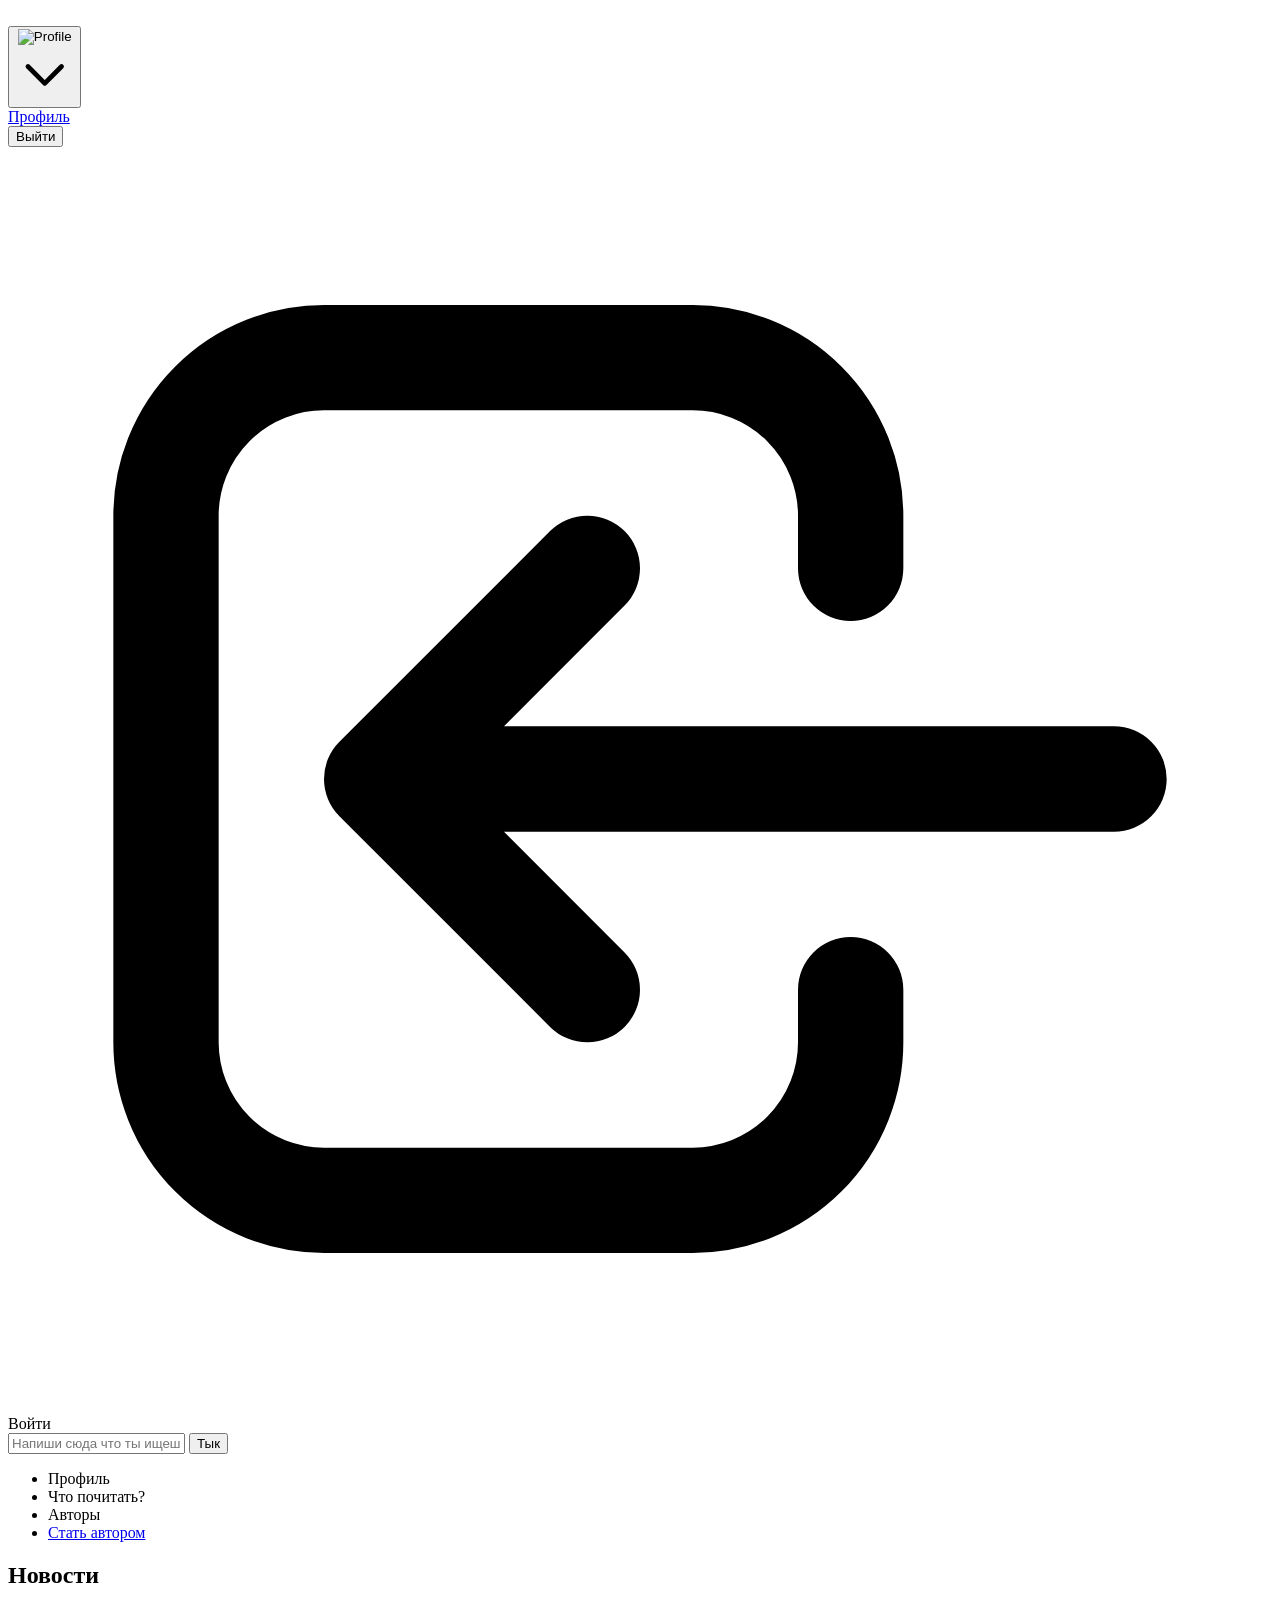
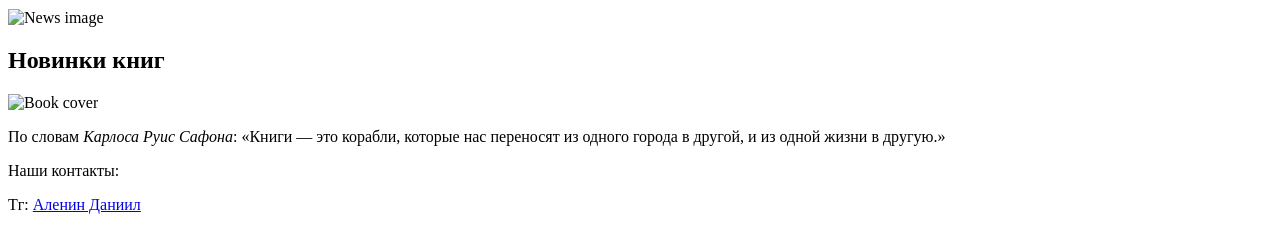
<file: src/main/resources/templates/index.html>
<!DOCTYPE html>
<html xmlns:th="http://www.thymeleaf.org" xmlns:sec="http://www.w3.org/1999/xhtml" lang="ru">
<head>
    <meta charset="UTF-8">
    <meta name="viewport" content="width=device-width, initial-scale=1.0">
    <meta name="description" content="Сервис для книголюбов и авторов">
    <link rel="stylesheet" th:href="@{https://unpkg.com/swiper/swiper-bundle.min.css}" />
    <link rel="stylesheet" th:href="@{/styles.css}">
    <script th:src="@{https://cdn.tailwindcss.com}"></script>
    <script th:src="@{https://unpkg.com/swiper/swiper-bundle.min.js}"></script>
    <script th:src="@{/js/swiper.js}"></script>
    <script th:src="@{/js/pageLoadTime.js}"></script>
    <script th:src="@{/js/navigation.js}"></script>
    <title>Главная страница</title>
</head>
<body class="bg-gray-100">

    <header class="bg-green-600 text-black p-5 text-center">
        <a th:href="@{/}">
            <img th:src="@{/images/logo.png}" width="200" class="mx-auto mb-3">
        </a>

        <div class="absolute top-5 right-5">
            <div sec:authorize="isAuthenticated()" class="group relative">
                <button class="flex items-center space-x-2 bg-white pl-3 pr-2 py-2 rounded-lg shadow-md relative z-50">
                    <img th:src="${profile.get('picture')}"
                         alt="Profile"
                         class="w-8 h-8 rounded-full">
                    <span class="text-black text-sm" th:text="${profile.get('name')}"></span>
                    <svg class="w-4 h-4" fill="none" stroke="currentColor" viewBox="0 0 24 24">
                        <path stroke-linecap="round" stroke-linejoin="round" stroke-width="2" d="M19 9l-7 7-7-7"/>
                    </svg>
                </button>

                <div class="absolute right-0 mt-2 w-48 bg-white rounded-lg shadow-lg py-2 opacity-0 pointer-events-none
                       group-hover:opacity-100 group-hover:pointer-events-auto transition-opacity duration-200 z-50
                       before:content-[''] before:absolute before:-top-2 before:left-0 before:w-full before:h-2">
                    <a href="/profile" class="block px-4 py-2 text-sm text-gray-700 hover:bg-gray-100 text-left">
                        <i class="fas fa-user mr-2"></i>Профиль
                    </a>

                    <form th:action="@{/logout}" method="post">
                        <button type="submit"
                                class="w-full text-left px-4 py-2 text-sm text-red-600 hover:bg-red-50 hover:text-red-800 transition-colors">
                            <i class="fas fa-power-off mr-2 text-red-600"></i>Выйти
                        </button>
                    </form>
                </div>
            </div>

            <div sec:authorize="!isAuthenticated()">
                <a th:href="@{/oauth2/authorization/okta}"
                   class="bg-green-500 hover:bg-green-600 text-white px-4 py-2 rounded-lg shadow-md text-sm
               flex items-center transition-colors">
                    <svg class="w-4 h-4 mr-2" fill="none" stroke="currentColor" viewBox="0 0 24 24">
                        <path stroke-linecap="round" stroke-linejoin="round" stroke-width="2"
                              d="M11 16l-4-4m0 0l4-4m-4 4h14m-5 4v1a3 3 0 01-3 3H6a3 3 0 01-3-3V7a3 3 0 013-3h7a3 3 0 013 3v1"/>
                    </svg>
                    Войти
                </a>
            </div>
        </div>


        <form class="mb-4">
            <input type="text" placeholder="Напиши сюда что ты ищешь!" class="border rounded-lg px-4 py-2 w-full sm:w-80 shadow-md">
            <button type="submit" class="bg-white rounded-lg px-4 py-2 ml-3 shadow-md transition duration-300 hover:bg-gray-200">Тык</button>
        </form>

        <nav>
            <ul id="menu" class="flex flex-wrap space-x-2 justify-center">
                <li><a th:href="@{/profile}" class="menu-item bg-white rounded-full px-3 py-2 hover:bg-gray-200 text-black">Профиль</a></li>
                <li><a th:href="@{/whatToRead}" class="menu-item bg-white rounded-full px-3 py-2 hover:bg-gray-200 text-black">Что почитать?</a></li>
                <li><a th:href="@{/authors}" class="menu-item bg-white rounded-full px-3 py-2 hover:bg-gray-200 text-black">Авторы</a></li>
                <li><a href="https://docs.google.com/forms/d/e/1FAIpQLSdjFBl4JoRrP2MZbj9xX0wz0JH4YJ3CayQxJilq1GJf3hLvAQ/viewform?usp=dialog" class="menu-item bg-white rounded-full px-3 py-2 hover:bg-gray-200 text-black">Стать автором</a></li>
            </ul>
        </nav>

    </header>

    <main class="flex flex-col items-center m-5 bg-white p-5 rounded-lg shadow-md">
        <div class="content w-full">

            <!-- Секция общих новостей -->
            <section class="mb-5">
                <h2 class="text-2xl font-semibold mb-3 text-left">Новости</h2>
                <div class="swiper-container-news overflow-hidden relative">
                    <div class="swiper-wrapper">
                        <!-- Динамические слайды -->
                        <div th:each="news : ${generalNews}"
                             class="swiper-slide">
                            <div class="flex-shrink-0 w-full md:w-2/5 lg:w-1/4 flex flex-col items-center p-4 border border-gray-200 bg-white bg-opacity-70 rounded-lg shadow-md min-h-[350px]">
                                <img th:src="@{/api/photos(key=${news.photoUrl})}"
                                     alt="News image"
                                     class="rounded mb-2 max-w-full swiper-image">
                                <div class="text-center">
                                    <p class="font-semibold text-lg" th:text="${news.headline}"></p>
                                    <p class="text-md" th:text="${news.description}"></p>
                                </div>
                            </div>
                        </div>
                    </div>
                    <div class="swiper-pagination-news mb-4"></div>
                </div>
            </section>

            <!-- Секция книжных новинок -->
            <section>
                <h2 class="text-2xl font-semibold mb-3">Новинки книг</h2>
                <div class="swiper-container-books">
                    <div class="swiper-wrapper">
                        <!-- Динамические слайды -->
                        <div th:each="bookNews : ${bookNews}"
                             class="swiper-slide bg-white p-4 rounded-lg shadow-md flex flex-col items-center relative min-h-[400px]">
                            <img th:src="@{/api/photos(key=${bookNews.photoUrl})}"
                                 alt="Book cover"
                                 class="rounded mb-2 w-48">
                            <div class="text-center">
                                <p class="font-semibold text-lg" th:text="${bookNews.headline}"></p>
                                <p class="text-md" th:text="${bookNews.description}"></p>
                            </div>
                        </div>
                    </div>
                    <div class="swiper-pagination-books mb-4"></div>
                </div>
            </section>
        </div>
    </main>

<aside class="bg-blue-100 p-4 rounded-lg shadow-md w-full text-center mt-5">
    <p>По словам <cite>Карлоса Руис Сафона</cite>: <q>Книги — это корабли, которые нас переносят из одного города в другой, и из одной жизни в другую.</q></p>
</aside>

<footer class="bg-green-600 text-black text-center p-5">
    <p>Наши контакты:</p>
    <p>Тг: <a href="https://t.me/Deniill" class="underline text-black">Аленин Даниил</a></p>
    <p id="loadTime"></p>
</footer>

</body>
</html>
</file>
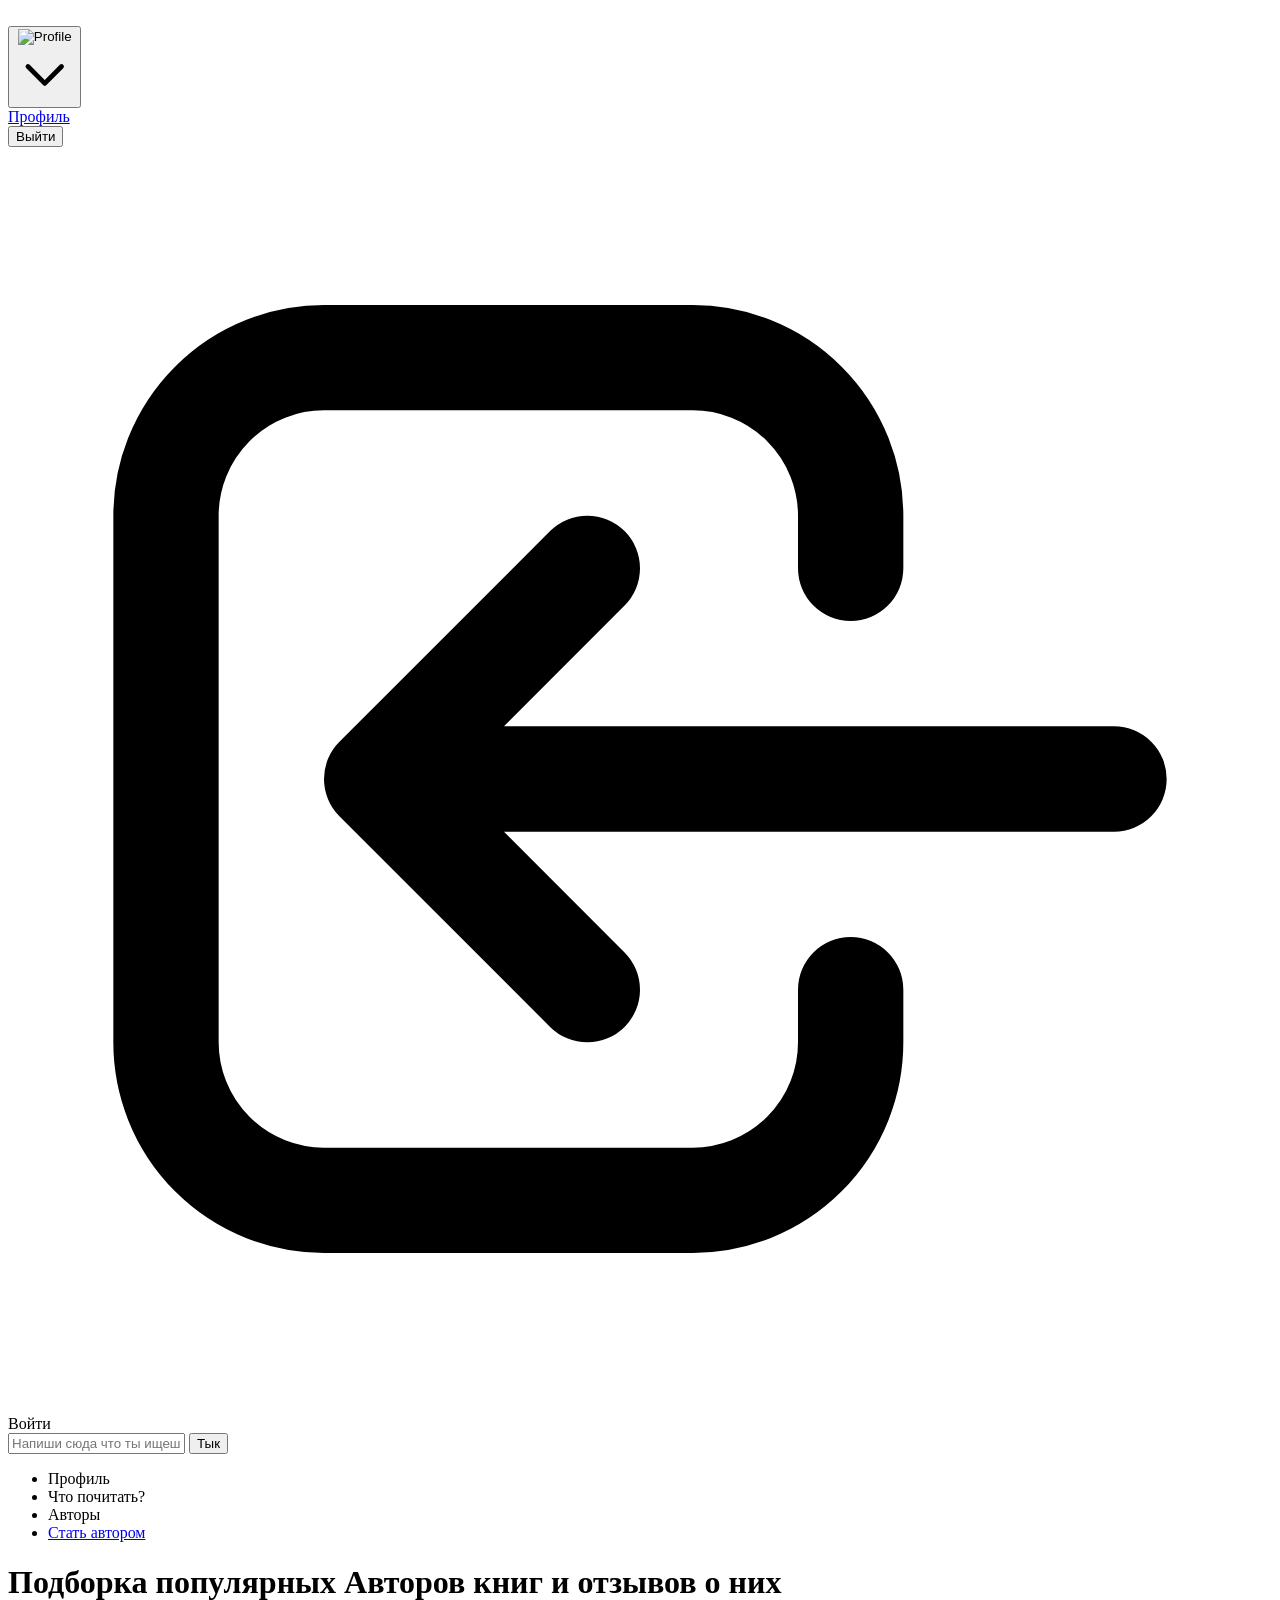
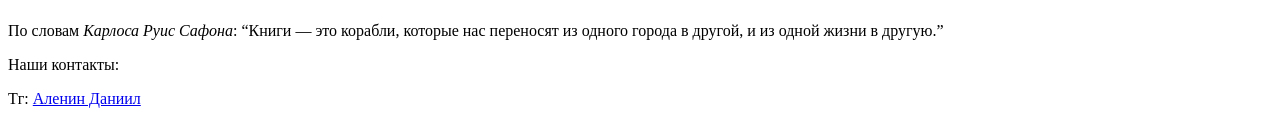
<file: src/main/resources/templates/authors.html>
<!DOCTYPE html>
<html xmlns:th="http://www.thymeleaf.org" xmlns:sec="http://www.w3.org/1999/xhtml" lang="en">
<head>
    <meta charset="UTF-8">
    <meta name="viewport" content="width=device-width, initial-scale=1.0">
    <title>Авторы и комментарии</title>
    <script th:src="@{https://cdn.tailwindcss.com}"></script>
    <script defer th:src="@{/js/authors.js}"></script>
    <script defer th:src="@{/js/pageLoadTime.js}"></script>
    <script defer th:src="@{/js/navigation.js}"></script>
</head>
<body class="bg-gray-100">

    <header class="bg-green-600 text-black p-5 text-center">
        <a th:href="@{/}">
            <img th:src="@{/images/logo.png}" width="200" class="mx-auto mb-3">
        </a>

        <div class="absolute top-5 right-5">
            <div sec:authorize="isAuthenticated()" class="group relative">
                <button class="flex items-center space-x-2 bg-white pl-3 pr-2 py-2 rounded-lg shadow-md relative z-50">
                    <img th:src="${profile.get('picture')}"
                         alt="Profile"
                         class="w-8 h-8 rounded-full">
                    <span class="text-black text-sm" th:text="${profile.get('name')}"></span>
                    <svg class="w-4 h-4" fill="none" stroke="currentColor" viewBox="0 0 24 24">
                        <path stroke-linecap="round" stroke-linejoin="round" stroke-width="2" d="M19 9l-7 7-7-7"/>
                    </svg>
                </button>

                <div class="absolute right-0 mt-2 w-48 bg-white rounded-lg shadow-lg py-2 opacity-0 pointer-events-none
                       group-hover:opacity-100 group-hover:pointer-events-auto transition-opacity duration-200 z-50
                       before:content-[''] before:absolute before:-top-2 before:left-0 before:w-full before:h-2">
                    <a href="/profile" class="block px-4 py-2 text-sm text-gray-700 hover:bg-gray-100 text-left">
                        <i class="fas fa-user mr-2"></i>Профиль
                    </a>

                    <form th:action="@{/logout}" method="post">
                        <button type="submit"
                                class="w-full text-left px-4 py-2 text-sm text-red-600 hover:bg-red-50 hover:text-red-800 transition-colors">
                            <i class="fas fa-power-off mr-2 text-red-600"></i>Выйти
                        </button>
                    </form>
                </div>
            </div>

            <div sec:authorize="!isAuthenticated()">
                <a th:href="@{/oauth2/authorization/okta}"
                   class="bg-green-500 hover:bg-green-600 text-white px-4 py-2 rounded-lg shadow-md text-sm
               flex items-center transition-colors">
                    <svg class="w-4 h-4 mr-2" fill="none" stroke="currentColor" viewBox="0 0 24 24">
                        <path stroke-linecap="round" stroke-linejoin="round" stroke-width="2"
                              d="M11 16l-4-4m0 0l4-4m-4 4h14m-5 4v1a3 3 0 01-3 3H6a3 3 0 01-3-3V7a3 3 0 013-3h7a3 3 0 013 3v1"/>
                    </svg>
                    Войти
                </a>
            </div>
        </div>


        <form class="mb-4">
            <input type="text" placeholder="Напиши сюда что ты ищешь!" class="border rounded-lg px-4 py-2 w-full sm:w-80 shadow-md">
            <button type="submit" class="bg-white rounded-lg px-4 py-2 ml-3 shadow-md transition duration-300 hover:bg-gray-200">Тык</button>
        </form>

        <nav>
            <ul id="menu" class="flex flex-wrap space-x-2 justify-center">
                <li><a th:href="@{/profile}" class="menu-item bg-white rounded-full px-3 py-2 hover:bg-gray-200 text-black">Профиль</a></li>
                <li><a th:href="@{/whatToRead}" class="menu-item bg-white rounded-full px-3 py-2 hover:bg-gray-200 text-black">Что почитать?</a></li>
                <li><a th:href="@{/authors}" class="menu-item bg-white rounded-full px-3 py-2 hover:bg-gray-200 text-black">Авторы</a></li>
                <li><a href="https://docs.google.com/forms/d/e/1FAIpQLSdjFBl4JoRrP2MZbj9xX0wz0JH4YJ3CayQxJilq1GJf3hLvAQ/viewform?usp=dialog" class="menu-item bg-white rounded-full px-3 py-2 hover:bg-gray-200 text-black">Стать автором</a></li>
            </ul>
        </nav>

    </header>

    <main class="max-w-screen-lg mx-auto p-5 mt-8">
        <h1 class="text-2xl font-bold text-center mb-4">Подборка популярных Авторов книг и отзывов о них</h1>

        <div class="author-list grid grid-cols-1 md:grid-cols-2 xl:grid-cols-3 gap-4"></div>

        <div class="preloader mx-auto my-12 w-24 h-4 bg-gray-200 rounded-full overflow-hidden">
            <div class="progress-bar bg-blue-500 h-full animate-pulse"></div>
        </div>
    </main>

    <aside class="bg-blue-100 p-4 rounded-lg shadow-md w-full text-center mt-5">
        <p>По словам <cite>Карлоса Руис Сафона</cite>: <q>Книги — это корабли, которые нас переносят из одного города в другой, и из одной жизни в другую.</q></p>
    </aside>

    <footer class="bg-green-600 text-black text-center p-5">
        <p>Наши контакты:</p>
        <p>Тг: <a href="https://t.me/Deniill" class="underline text-black">Аленин Даниил</a></p>
        <p id="loadTime"></p>
    </footer>

</body>
</html>
</file>
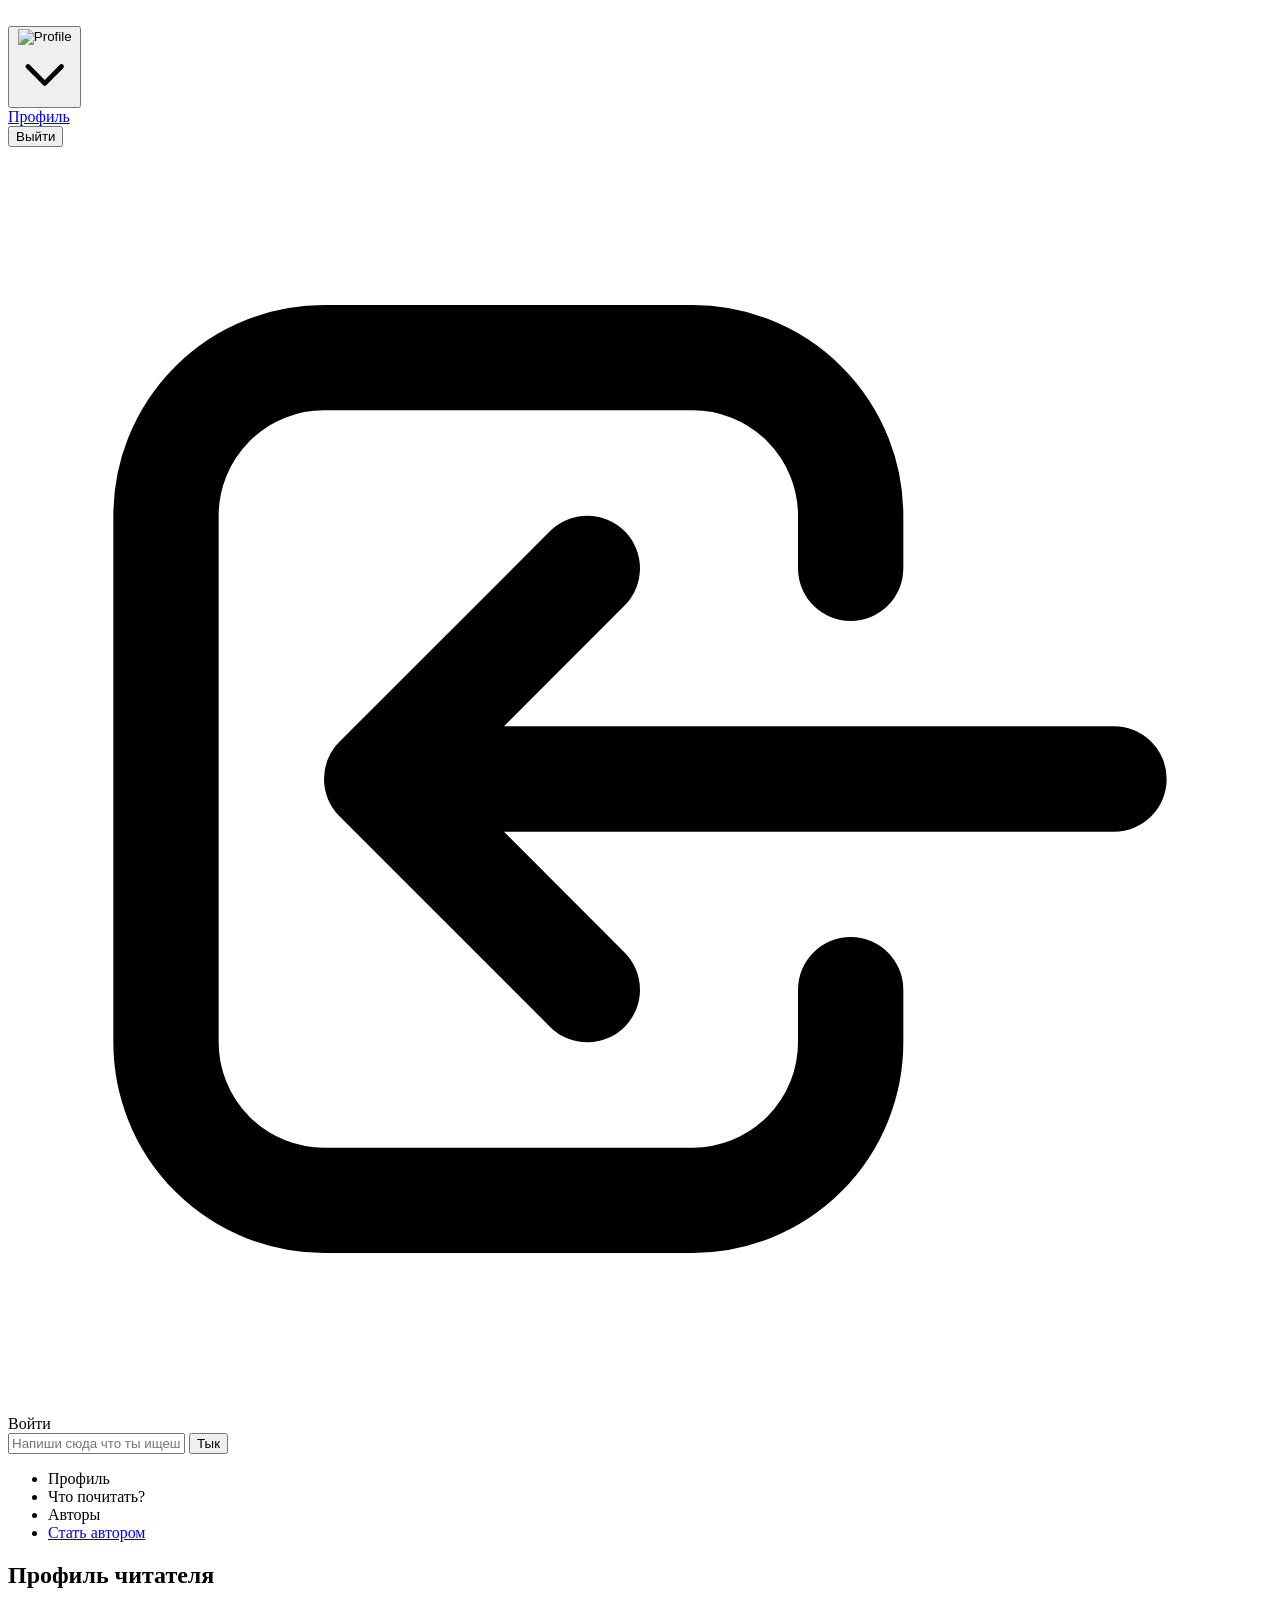
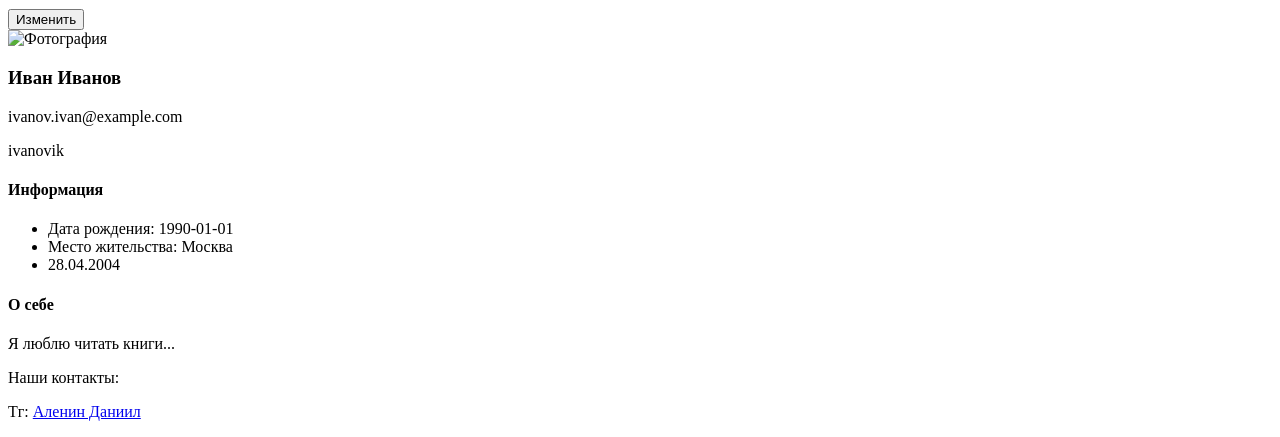
<file: src/main/resources/templates/profile.html>
<!DOCTYPE html>
<html xmlns:th="http://www.thymeleaf.org" xmlns:sec="http://www.w3.org/1999/xhtml" lang="ru">
<head>
    <meta charset="UTF-8">
    <meta name="viewport" content="width=device-width, initial-scale=1.0">
    <title>Профиль читателя</title>
    <link rel="stylesheet" th:href="@{/styles.css}">
    <script th:src="@{https://cdn.tailwindcss.com}"></script>
    <script th:src="@{/js/pageLoadTime.js}"></script>
    <script th:src="@{/js/navigation.js}"></script>
</head>
<body class="bg-gray-100">

    <header class="bg-green-600 text-black p-5 text-center">
        <a th:href="@{/}">
            <img th:src="@{/images/logo.png}" width="200" class="mx-auto mb-3">
        </a>

        <div class="absolute top-5 right-5">
            <div sec:authorize="isAuthenticated()" class="group relative">
                <button class="flex items-center space-x-2 bg-white pl-3 pr-2 py-2 rounded-lg shadow-md relative z-50">
                    <img th:src="${profile.get('picture')}"
                         alt="Profile"
                         class="w-8 h-8 rounded-full">
                    <span class="text-black text-sm" th:text="${profile.get('name')}"></span>
                    <svg class="w-4 h-4" fill="none" stroke="currentColor" viewBox="0 0 24 24">
                        <path stroke-linecap="round" stroke-linejoin="round" stroke-width="2" d="M19 9l-7 7-7-7"/>
                    </svg>
                </button>

                <div class="absolute right-0 mt-2 w-48 bg-white rounded-lg shadow-lg py-2 opacity-0 pointer-events-none
                   group-hover:opacity-100 group-hover:pointer-events-auto transition-opacity duration-200 z-50
                   before:content-[''] before:absolute before:-top-2 before:left-0 before:w-full before:h-2">
                    <a href="/profile" class="block px-4 py-2 text-sm text-gray-700 hover:bg-gray-100 text-left">
                        <i class="fas fa-user mr-2"></i>Профиль
                    </a>

                    <form th:action="@{/logout}" method="post">
                        <button type="submit"
                                class="w-full text-left px-4 py-2 text-sm text-red-600 hover:bg-red-50 hover:text-red-800 transition-colors">
                            <i class="fas fa-power-off mr-2 text-red-600"></i>Выйти
                        </button>
                    </form>
                </div>
            </div>

            <div sec:authorize="!isAuthenticated()">
                <a th:href="@{/oauth2/authorization/okta}"
                   class="bg-green-500 hover:bg-green-600 text-white px-4 py-2 rounded-lg shadow-md text-sm
           flex items-center transition-colors">
                    <svg class="w-4 h-4 mr-2" fill="none" stroke="currentColor" viewBox="0 0 24 24">
                        <path stroke-linecap="round" stroke-linejoin="round" stroke-width="2"
                              d="M11 16l-4-4m0 0l4-4m-4 4h14m-5 4v1a3 3 0 01-3 3H6a3 3 0 01-3-3V7a3 3 0 013-3h7a3 3 0 013 3v1"/>
                    </svg>
                    Войти
                </a>
            </div>
        </div>


        <form class="mb-4">
            <input type="text" placeholder="Напиши сюда что ты ищешь!" class="border rounded-lg px-4 py-2 w-full sm:w-80 shadow-md">
            <button type="submit" class="bg-white rounded-lg px-4 py-2 ml-3 shadow-md transition duration-300 hover:bg-gray-200">Тык</button>
        </form>

        <nav>
            <ul id="menu" class="flex flex-wrap space-x-2 justify-center">
                <li><a th:href="@{/profile}" class="menu-item bg-white rounded-full px-3 py-2 hover:bg-gray-200 text-black">Профиль</a></li>
                <li><a th:href="@{/whatToRead}" class="menu-item bg-white rounded-full px-3 py-2 hover:bg-gray-200 text-black">Что почитать?</a></li>
                <li><a th:href="@{/authors}" class="menu-item bg-white rounded-full px-3 py-2 hover:bg-gray-200 text-black">Авторы</a></li>
                <li><a href="https://docs.google.com/forms/d/e/1FAIpQLSdjFBl4JoRrP2MZbj9xX0wz0JH4YJ3CayQxJilq1GJf3hLvAQ/viewform?usp=dialog" class="menu-item bg-white rounded-full px-3 py-2 hover:bg-gray-200 text-black">Стать автором</a></li>
            </ul>
        </nav>

    </header>



    <main class="container mx-auto px-4 py-8">
        <div class="bg-white rounded-lg shadow-md p-8">
            <div class="flex items-center justify-between mb-6">
                <h2 class="text-2xl font-bold text-green-800">Профиль читателя</h2>
                <button class="bg-green-500 hover:bg-green-700 text-white font-bold py-2 px-4 rounded focus:outline-none focus:shadow-outline">Изменить</button>
            </div>
            <div class="flex items-center mb-4">
                <img th:src="@{${userProfile.photo_url}}" alt="Фотография" class="w-24 h-24 rounded-full mr-4">
                <div>
                    <h3 class="text-xl font-bold text-green-800" th:text="${userProfile.name}">Иван Иванов</h3>
                    <p class="text-gray-600" th:text="${user.email}">ivanov.ivan@example.com</p>
                    <p class="text-gray-600" th:text="${user.username}">ivanovik</p>
                </div>
            </div>
            <div class="grid grid-cols-1 md:grid-cols-2 gap-4">
                <div>
                    <h4 class="text-lg font-bold text-green-800 mb-2">Информация</h4>
                    <ul class="list-disc ml-4 text-gray-600">
                        <li th:text="'Дата рождения: ' + ${#dates.format(userProfile.birthday, 'yyyy-MM-dd')}">Дата рождения: 1990-01-01</li>
                        <li th:text="'Место жительства: ' + ${userProfile.address}">Место жительства: Москва</li>
                        <li th:text="'Дата регистрации: ' + ${user.lastLogin}">28.04.2004</li>
                    </ul>
                </div>
            </div>
            <div class="mt-6">
                <h4 class="text-lg font-bold text-green-800 mb-2">О себе</h4>
                <p class="text-gray-600" th:text="${userProfile.life_status}">Я люблю читать книги...</p>
            </div>
        </div>
    </main>

    <footer class="bg-green-600 text-black text-center p-5">
        <p>Наши контакты:</p>
        <p>Тг: <a href="https://t.me/Deniill" class="underline text-black">Аленин Даниил</a></p>
        <p id="loadTime"></p>
    </footer>

</body>
</html>
</file>
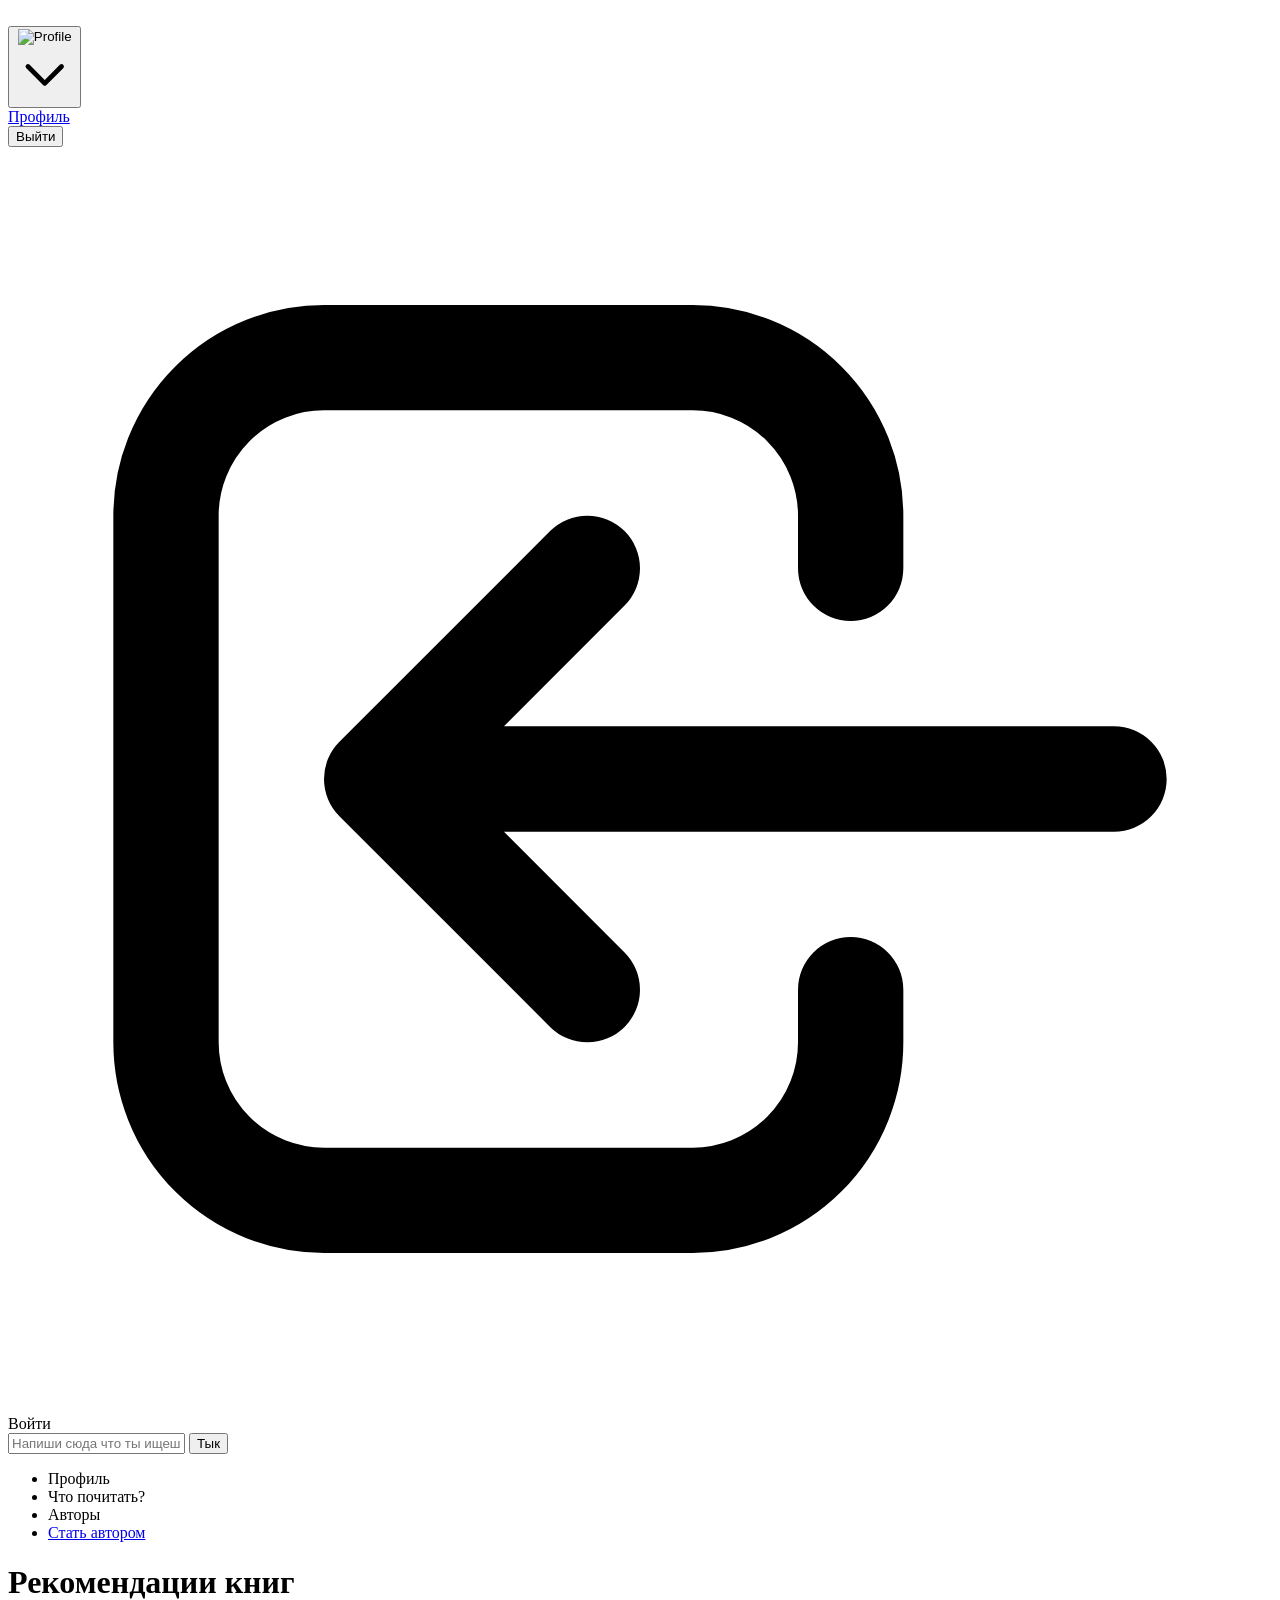
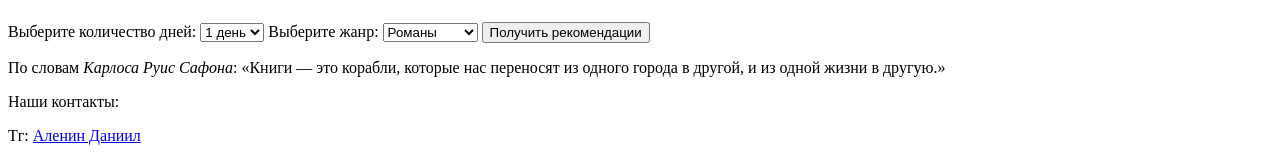
<file: src/main/resources/templates/whatToRead.html>
<!DOCTYPE html>
<html xmlns:th="http://www.thymeleaf.org" xmlns:sec="http://www.w3.org/1999/xhtml" lang="ru">
<head>
    <meta charset="UTF-8">
    <meta name="viewport" content="width=device-width, initial-scale=1.0">
    <title>Рекомендации книг</title>
    <link rel="stylesheet" th:href="@{/styles.css}">
    <script th:src="@{https://cdn.tailwindcss.com}"></script>
    <script th:src="@{/js/tableConstructor.js}"></script>
    <script th:src="@{/js/pageLoadTime.js}"></script>
    <script th:src="@{/js/navigation.js}"></script>
</head>
<body class="bg-gray-100">

    <header class="bg-green-600 text-black p-5 text-center">
        <a th:href="@{/}">
            <img th:src="@{/images/logo.png}" width="200" class="mx-auto mb-3">
        </a>

        <div class="absolute top-5 right-5">
            <div sec:authorize="isAuthenticated()" class="group relative">
                <button class="flex items-center space-x-2 bg-white pl-3 pr-2 py-2 rounded-lg shadow-md relative z-50">
                    <img th:src="${profile.get('picture')}"
                         alt="Profile"
                         class="w-8 h-8 rounded-full">
                    <span class="text-black text-sm" th:text="${profile.get('name')}"></span>
                    <svg class="w-4 h-4" fill="none" stroke="currentColor" viewBox="0 0 24 24">
                        <path stroke-linecap="round" stroke-linejoin="round" stroke-width="2" d="M19 9l-7 7-7-7"/>
                    </svg>
                </button>

                <div class="absolute right-0 mt-2 w-48 bg-white rounded-lg shadow-lg py-2 opacity-0 pointer-events-none
                       group-hover:opacity-100 group-hover:pointer-events-auto transition-opacity duration-200 z-50
                       before:content-[''] before:absolute before:-top-2 before:left-0 before:w-full before:h-2">
                    <a href="/profile" class="block px-4 py-2 text-sm text-gray-700 hover:bg-gray-100 text-left">
                        <i class="fas fa-user mr-2"></i>Профиль
                    </a>

                    <form th:action="@{/logout}" method="post">
                        <button type="submit"
                                class="w-full text-left px-4 py-2 text-sm text-red-600 hover:bg-red-50 hover:text-red-800 transition-colors">
                            <i class="fas fa-power-off mr-2 text-red-600"></i>Выйти
                        </button>
                    </form>
                </div>
            </div>

            <div sec:authorize="!isAuthenticated()">
                <a th:href="@{/oauth2/authorization/okta}"
                   class="bg-green-500 hover:bg-green-600 text-white px-4 py-2 rounded-lg shadow-md text-sm
               flex items-center transition-colors">
                    <svg class="w-4 h-4 mr-2" fill="none" stroke="currentColor" viewBox="0 0 24 24">
                        <path stroke-linecap="round" stroke-linejoin="round" stroke-width="2"
                              d="M11 16l-4-4m0 0l4-4m-4 4h14m-5 4v1a3 3 0 01-3 3H6a3 3 0 01-3-3V7a3 3 0 013-3h7a3 3 0 013 3v1"/>
                    </svg>
                    Войти
                </a>
            </div>
        </div>


        <form class="mb-4">
            <input type="text" placeholder="Напиши сюда что ты ищешь!" class="border rounded-lg px-4 py-2 w-full sm:w-80 shadow-md">
            <button type="submit" class="bg-white rounded-lg px-4 py-2 ml-3 shadow-md transition duration-300 hover:bg-gray-200">Тык</button>
        </form>

        <nav>
            <ul id="menu" class="flex flex-wrap space-x-2 justify-center">
                <li><a th:href="@{/profile}" class="menu-item bg-white rounded-full px-3 py-2 hover:bg-gray-200 text-black">Профиль</a></li>
                <li><a th:href="@{/whatToRead}" class="menu-item bg-white rounded-full px-3 py-2 hover:bg-gray-200 text-black">Что почитать?</a></li>
                <li><a th:href="@{/authors}" class="menu-item bg-white rounded-full px-3 py-2 hover:bg-gray-200 text-black">Авторы</a></li>
                <li><a href="https://docs.google.com/forms/d/e/1FAIpQLSdjFBl4JoRrP2MZbj9xX0wz0JH4YJ3CayQxJilq1GJf3hLvAQ/viewform?usp=dialog" class="menu-item bg-white rounded-full px-3 py-2 hover:bg-gray-200 text-black">Стать автором</a></li>
            </ul>
        </nav>

    </header>

    <main class="container mx-auto mt-8">
        <h1 class="text-2xl font-bold mb-4">Рекомендации книг</h1>

        <form id="book-form" class="flex flex-col gap-4">
            <label for="days" class="block">Выберите количество дней:</label>
            <select name="days" id="days" class="border px-2 py-1 rounded">
                <option value="1">1 день</option>
                <option value="2">2 дня</option>
                <option value="3">3 дня</option>
                <option value="4">4 дня</option>
                <option value="5">5 дней</option>
                <option value="6">6 дней</option>
                <option value="7">7 дней</option>
            </select>

            <label for="genre" class="block">Выберите жанр:</label>
            <select name="genre" id="genre" class="border px-2 py-1 rounded">
                <option value="романы">Романы</option>
                <option value="детективы">Детективы</option>
                <option value="фантастика">Фантастика</option>
                <option value="триллеры">Триллеры</option>
                <option value="научпоп">Научпоп</option>
            </select>

            <button type="submit" class="bg-green-500 hover:bg-green-700 text-white font-bold py-2 px-4 rounded">Получить рекомендации</button>
        </form>

        <div id="result" class="mt-4"></div>

    </main>

    <aside class="bg-blue-100 p-4 rounded-lg shadow-md w-full text-center mt-5">
        <p>По словам <cite>Карлоса Руис Сафона</cite>: <q>Книги — это корабли, которые нас переносят из одного города в другой, и из одной жизни в другую.</q></p>
    </aside>

    <footer class="bg-green-600 text-black text-center p-5">
        <p>Наши контакты:</p>
        <p>Тг: <a href="https://t.me/Deniill" class="underline text-black">Аленин Даниил</a></p>
        <p id="loadTime"></p>
    </footer>

</body>
</html>
</file>
